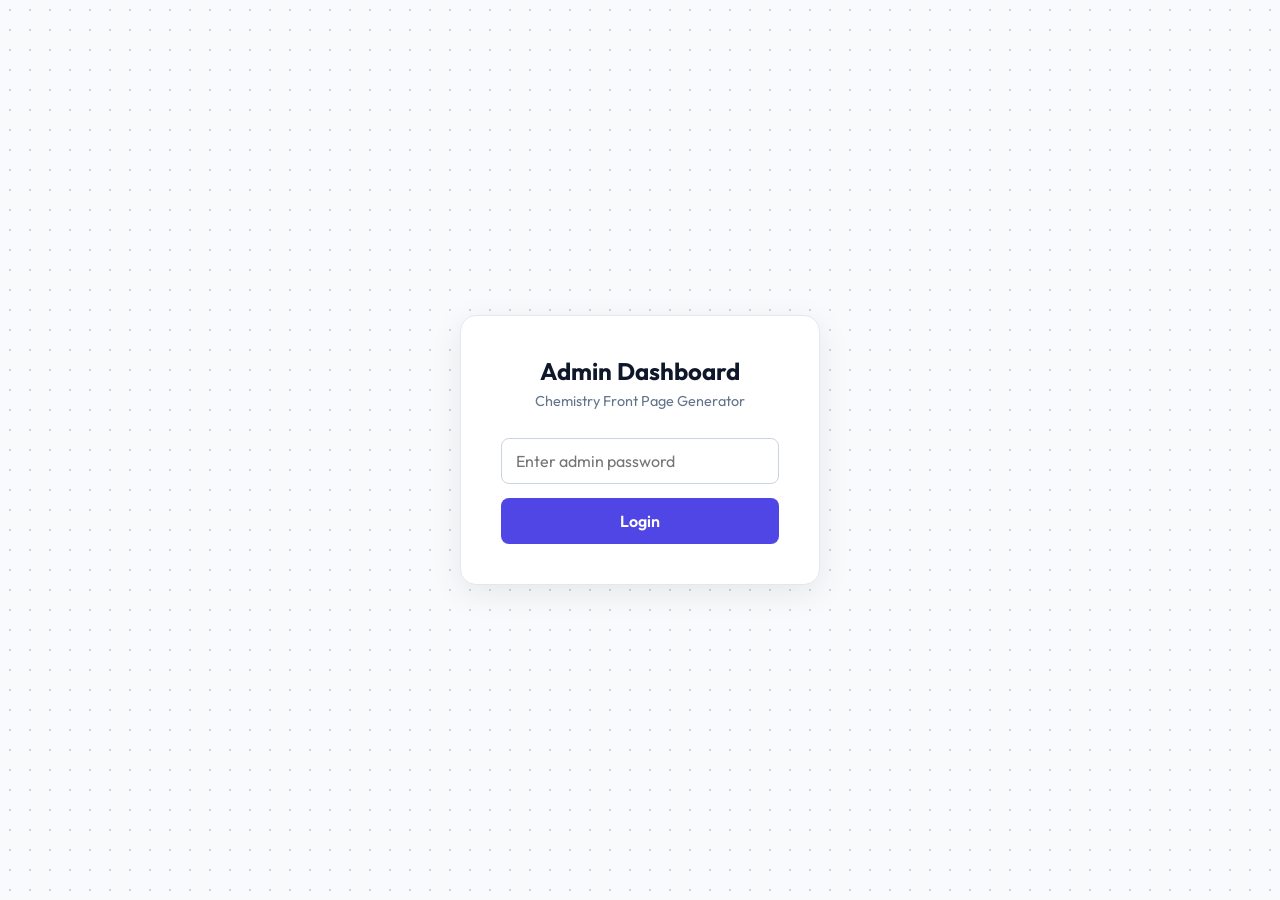
<file: admin.html>
<!DOCTYPE html>
<html lang="en">
<head>
  <meta charset="UTF-8">
  <meta name="viewport" content="width=device-width, initial-scale=1.0">
  <title>Admin Dashboard – Chemistry FPG</title>
  <link rel="preconnect" href="https://fonts.googleapis.com">
  <link href="https://fonts.googleapis.com/css2?family=Outfit:wght@300;400;500;600;700&display=swap" rel="stylesheet">
  <style>
    :root {
      --bg: #f8fafc;
      --card: #ffffff;
      --border: #e2e8f0;
      --primary: #4f46e5;
      --text: #0f172a;
      --muted: #64748b;
      --green: #10b981;
      --orange: #f59e0b;
      --red: #ef4444;
    }
    * { box-sizing: border-box; margin: 0; padding: 0; }
    body {
      font-family: 'Outfit', sans-serif;
      background: var(--bg);
      background-image: radial-gradient(#cbd5e1 1px, transparent 1px);
      background-size: 20px 20px;
      color: var(--text);
      min-height: 100vh;
    }

    /* ── Login Screen ── */
    #login-screen {
      display: flex;
      align-items: center;
      justify-content: center;
      min-height: 100vh;
    }
    .login-card {
      background: var(--card);
      border: 1px solid var(--border);
      border-radius: 16px;
      padding: 40px;
      width: 360px;
      box-shadow: 0 8px 32px rgba(0,0,0,0.08);
      text-align: center;
    }
    .login-card h2 { font-size: 1.5rem; font-weight: 700; margin-bottom: 6px; }
    .login-card p  { font-size: 0.9rem; color: var(--muted); margin-bottom: 28px; }
    .login-card input {
      width: 100%;
      padding: 12px 14px;
      border: 1px solid #cbd5e1;
      border-radius: 8px;
      font-size: 1rem;
      font-family: inherit;
      margin-bottom: 14px;
      outline: none;
      transition: border-color 0.2s, box-shadow 0.2s;
    }
    .login-card input:focus {
      border-color: var(--primary);
      box-shadow: 0 0 0 3px rgba(79,70,229,0.15);
    }
    .login-card button {
      width: 100%;
      padding: 13px;
      background: var(--primary);
      color: #fff;
      border: none;
      border-radius: 8px;
      font-size: 1rem;
      font-weight: 600;
      cursor: pointer;
      font-family: inherit;
      transition: background 0.2s;
    }
    .login-card button:hover { background: #4338ca; }
    #login-error {
      color: var(--red);
      font-size: 0.85rem;
      margin-top: 10px;
      display: none;
    }

    /* ── Dashboard ── */
    #dashboard { display: none; padding: 32px; max-width: 1100px; margin: 0 auto; }

    .dash-header {
      display: flex;
      align-items: center;
      justify-content: space-between;
      margin-bottom: 28px;
      flex-wrap: wrap;
      gap: 12px;
    }
    .dash-header h1 { font-size: 1.6rem; font-weight: 700; }
    .dash-header p  { font-size: 0.9rem; color: var(--muted); margin-top: 2px; }
    .header-actions { display: flex; gap: 10px; align-items: center; }
    .btn-refresh, .btn-logout {
      padding: 9px 18px;
      border-radius: 8px;
      font-size: 0.9rem;
      font-weight: 600;
      cursor: pointer;
      font-family: inherit;
      border: none;
      transition: all 0.2s;
    }
    .btn-refresh { background: var(--primary); color: #fff; }
    .btn-refresh:hover { background: #4338ca; }
    .btn-logout  { background: #f1f5f9; color: var(--text); border: 1px solid var(--border); }
    .btn-logout:hover  { background: #e2e8f0; }

    /* ── Stat Cards ── */
    .stats-grid {
      display: grid;
      grid-template-columns: repeat(auto-fit, minmax(200px, 1fr));
      gap: 16px;
      margin-bottom: 28px;
    }
    .stat-card {
      background: var(--card);
      border: 1px solid var(--border);
      border-radius: 12px;
      padding: 22px 24px;
      box-shadow: 0 1px 4px rgba(0,0,0,0.04);
    }
    .stat-card .label { font-size: 0.8rem; color: var(--muted); text-transform: uppercase; letter-spacing: 1px; font-weight: 600; margin-bottom: 8px; }
    .stat-card .value { font-size: 2rem; font-weight: 700; }
    .stat-card .value.green  { color: var(--green); }
    .stat-card .value.orange { color: var(--orange); }
    .stat-card .value.purple { color: var(--primary); }

    /* ── Table ── */
    .table-card {
      background: var(--card);
      border: 1px solid var(--border);
      border-radius: 12px;
      overflow: hidden;
      box-shadow: 0 1px 4px rgba(0,0,0,0.04);
    }
    .table-card-header {
      padding: 18px 24px;
      border-bottom: 1px solid var(--border);
      display: flex;
      align-items: center;
      justify-content: space-between;
      gap: 12px;
      flex-wrap: wrap;
    }
    .table-card-header h3 { font-size: 1rem; font-weight: 700; }
    #search-input {
      padding: 8px 12px;
      border: 1px solid var(--border);
      border-radius: 8px;
      font-size: 0.9rem;
      font-family: inherit;
      outline: none;
      width: 220px;
      transition: border-color 0.2s;
    }
    #search-input:focus { border-color: var(--primary); }

    .table-wrapper { overflow-x: auto; }
    table { width: 100%; border-collapse: collapse; font-size: 0.9rem; }
    thead th {
      background: #f8fafc;
      padding: 12px 16px;
      text-align: left;
      font-size: 0.78rem;
      text-transform: uppercase;
      letter-spacing: 0.8px;
      color: var(--muted);
      font-weight: 600;
      border-bottom: 1px solid var(--border);
      white-space: nowrap;
    }
    tbody tr { border-bottom: 1px solid #f1f5f9; transition: background 0.15s; }
    tbody tr:last-child { border-bottom: none; }
    tbody tr:hover { background: #f8fafc; }
    tbody td { padding: 12px 16px; color: var(--text); vertical-align: middle; }
    .badge {
      display: inline-block;
      padding: 3px 10px;
      border-radius: 20px;
      font-size: 0.78rem;
      font-weight: 600;
    }
    .badge-pdf { background: #ede9fe; color: #6d28d9; }
    .badge-png { background: #d1fae5; color: #065f46; }

    .empty-state {
      text-align: center;
      padding: 60px 20px;
      color: var(--muted);
    }
    .empty-state svg { margin-bottom: 12px; opacity: 0.4; }
    .empty-state p { font-size: 0.95rem; }

    #loading-row td { text-align: center; padding: 40px; color: var(--muted); }

    @media (max-width: 600px) {
      #dashboard { padding: 16px; }
      .dash-header h1 { font-size: 1.2rem; }
    }
  </style>
</head>
<body>

<!-- Login -->
<div id="login-screen">
  <div class="login-card">
    <h2>Admin Dashboard</h2>
    <p>Chemistry Front Page Generator</p>
    <input type="password" id="pwd-input" placeholder="Enter admin password" />
    <button onclick="doLogin()">Login</button>
    <div id="login-error">Incorrect password. Try again.</div>
  </div>
</div>

<!-- Dashboard -->
<div id="dashboard">
  <div class="dash-header">
    <div>
      <h1>Usage Dashboard</h1>
      <p>Chemistry Front Page Generator — real-time stats from Google Sheets</p>
    </div>
    <div class="header-actions">
      <button class="btn-refresh" onclick="loadData()">↻ Refresh</button>
      <button class="btn-logout" onclick="doLogout()">Logout</button>
    </div>
  </div>

  <div class="stats-grid">
    <div class="stat-card">
      <div class="label">Total Generations</div>
      <div class="value purple" id="stat-total">—</div>
    </div>
    <div class="stat-card">
      <div class="label">PDF Downloads</div>
      <div class="value green" id="stat-pdf">—</div>
    </div>
    <div class="stat-card">
      <div class="label">PNG Exports</div>
      <div class="value orange" id="stat-png">—</div>
    </div>
    <div class="stat-card">
      <div class="label">Unique Students</div>
      <div class="value purple" id="stat-students">—</div>
    </div>
  </div>

  <div class="table-card">
    <div class="table-card-header">
      <h3>Generation Log</h3>
      <input type="text" id="search-input" placeholder="Search name, subject…" oninput="filterTable()" />
    </div>
    <div class="table-wrapper">
      <table>
        <thead>
          <tr>
            <th>#</th>
            <th>Timestamp</th>
            <th>Type</th>
            <th>Student Name</th>
            <th>Subject</th>
            <th>Topic</th>
            <th>Semester</th>
            <th>Section</th>
          </tr>
        </thead>
        <tbody id="log-tbody">
          <tr id="loading-row"><td colspan="10">Loading data…</td></tr>
        </tbody>
      </table>
    </div>
  </div>
</div>

<script>
  // ── Config ──────────────────────────────────────────────────────────────────
  // Paste your Google Apps Script Web App URL here (the one that returns JSON)
  const SHEET_READ_URL = 'https://script.google.com/macros/s/AKfycbxMW5p8THMgpLFtzMTxDof4ftil55Ac9UDSAJfIb_YrbTyuEFGhN6NJNsVkC8JmVgSTUA/exec';
  const ADMIN_PASSWORD = '@Mithun#'; // Change this!
  // ────────────────────────────────────────────────────────────────────────────

  let allRows = [];

  function doLogin() {
    const pwd = document.getElementById('pwd-input').value;
    if (pwd === ADMIN_PASSWORD) {
      sessionStorage.setItem('admin_auth', '1');
      document.getElementById('login-screen').style.display = 'none';
      document.getElementById('dashboard').style.display = 'block';
      loadData();
    } else {
      document.getElementById('login-error').style.display = 'block';
    }
  }

  document.getElementById('pwd-input').addEventListener('keydown', e => {
    if (e.key === 'Enter') doLogin();
  });

  function doLogout() {
    sessionStorage.removeItem('admin_auth');
    location.reload();
  }

  // Auto-login if session exists
  if (sessionStorage.getItem('admin_auth') === '1') {
    document.getElementById('login-screen').style.display = 'none';
    document.getElementById('dashboard').style.display = 'block';
    loadData();
  }

  async function loadData() {
    document.getElementById('log-tbody').innerHTML = '<tr id="loading-row"><td colspan="10">Loading data…</td></tr>';
    try {
      // Apps Script redirects to a googleusercontent.com URL — follow it with no-cors won't work,
      // so we use a JSONP-style script tag to bypass CORS entirely.
      const data = await fetchViaJsonp(SHEET_READ_URL + '?callback=__sheetCallback');
      allRows = data.rows || [];
      renderStats(allRows);
      renderTable(allRows);
    } catch (e) {
      document.getElementById('log-tbody').innerHTML =
        '<tr><td colspan="8" style="text-align:center;padding:40px;color:#ef4444;">Failed to load data. Make sure the Apps Script is deployed as "Anyone can access".</td></tr>';
    }
  }

  function fetchViaJsonp(url) {
    return new Promise((resolve, reject) => {
      const script = document.createElement('script');
      const cbName = '__sheetCallback';
      window[cbName] = (data) => {
        resolve(data);
        delete window[cbName];
        document.body.removeChild(script);
      };
      script.onerror = () => {
        reject(new Error('JSONP failed'));
        delete window[cbName];
        document.body.removeChild(script);
      };
      script.src = url;
      document.body.appendChild(script);
    });
  }

  function renderStats(rows) {
    const pdfs     = rows.filter(r => r.type === 'PDF').length;
    const pngs     = rows.filter(r => r.type === 'PNG').length;
    const students = new Set(rows.map(r => r.studentName?.trim().toLowerCase()).filter(Boolean)).size;
    document.getElementById('stat-total').textContent    = rows.length;
    document.getElementById('stat-pdf').textContent      = pdfs;
    document.getElementById('stat-png').textContent      = pngs;
    document.getElementById('stat-students').textContent = students;
  }

  function renderTable(rows) {
    const tbody = document.getElementById('log-tbody');
    if (!rows.length) {
      tbody.innerHTML = `<tr><td colspan="10">
        <div class="empty-state">
          <svg width="40" height="40" viewBox="0 0 24 24" fill="none" stroke="currentColor" stroke-width="1.5"><path d="M9 17H7A5 5 0 0 1 7 7h2"/><path d="M15 7h2a5 5 0 0 1 0 10h-2"/><line x1="8" y1="12" x2="16" y2="12"/></svg>
          <p>No generations logged yet.</p>
        </div>
      </td></tr>`;
      return;
    }
    tbody.innerHTML = [...rows].reverse().map((r, i) => `
      <tr>
        <td style="color:var(--muted)">${rows.length - i}</td>
        <td style="white-space:nowrap">${r.timestamp || '—'}</td>
        <td><span class="badge badge-${(r.type||'').toLowerCase()}">${r.type || '—'}</span></td>
        <td><strong>${r.studentName || '—'}</strong></td>
        <td>${r.subject || '—'}</td>
        <td style="max-width:200px;overflow:hidden;text-overflow:ellipsis;white-space:nowrap" title="${r.topic || ''}">${r.topic || '—'}</td>
        <td>${r.semester || '—'}</td>
        <td>${r.section || '—'}</td>
      </tr>
    `).join('');
  }

  function filterTable() {
    const q = document.getElementById('search-input').value.toLowerCase();
    const filtered = allRows.filter(r =>
      (r.studentName || '').toLowerCase().includes(q) ||
      (r.usn         || '').toLowerCase().includes(q) ||
      (r.subject     || '').toLowerCase().includes(q) ||
      (r.topic       || '').toLowerCase().includes(q)
    );
    renderTable(filtered);
    renderStats(filtered);
  }
</script>
</body>
</html>
</file>
